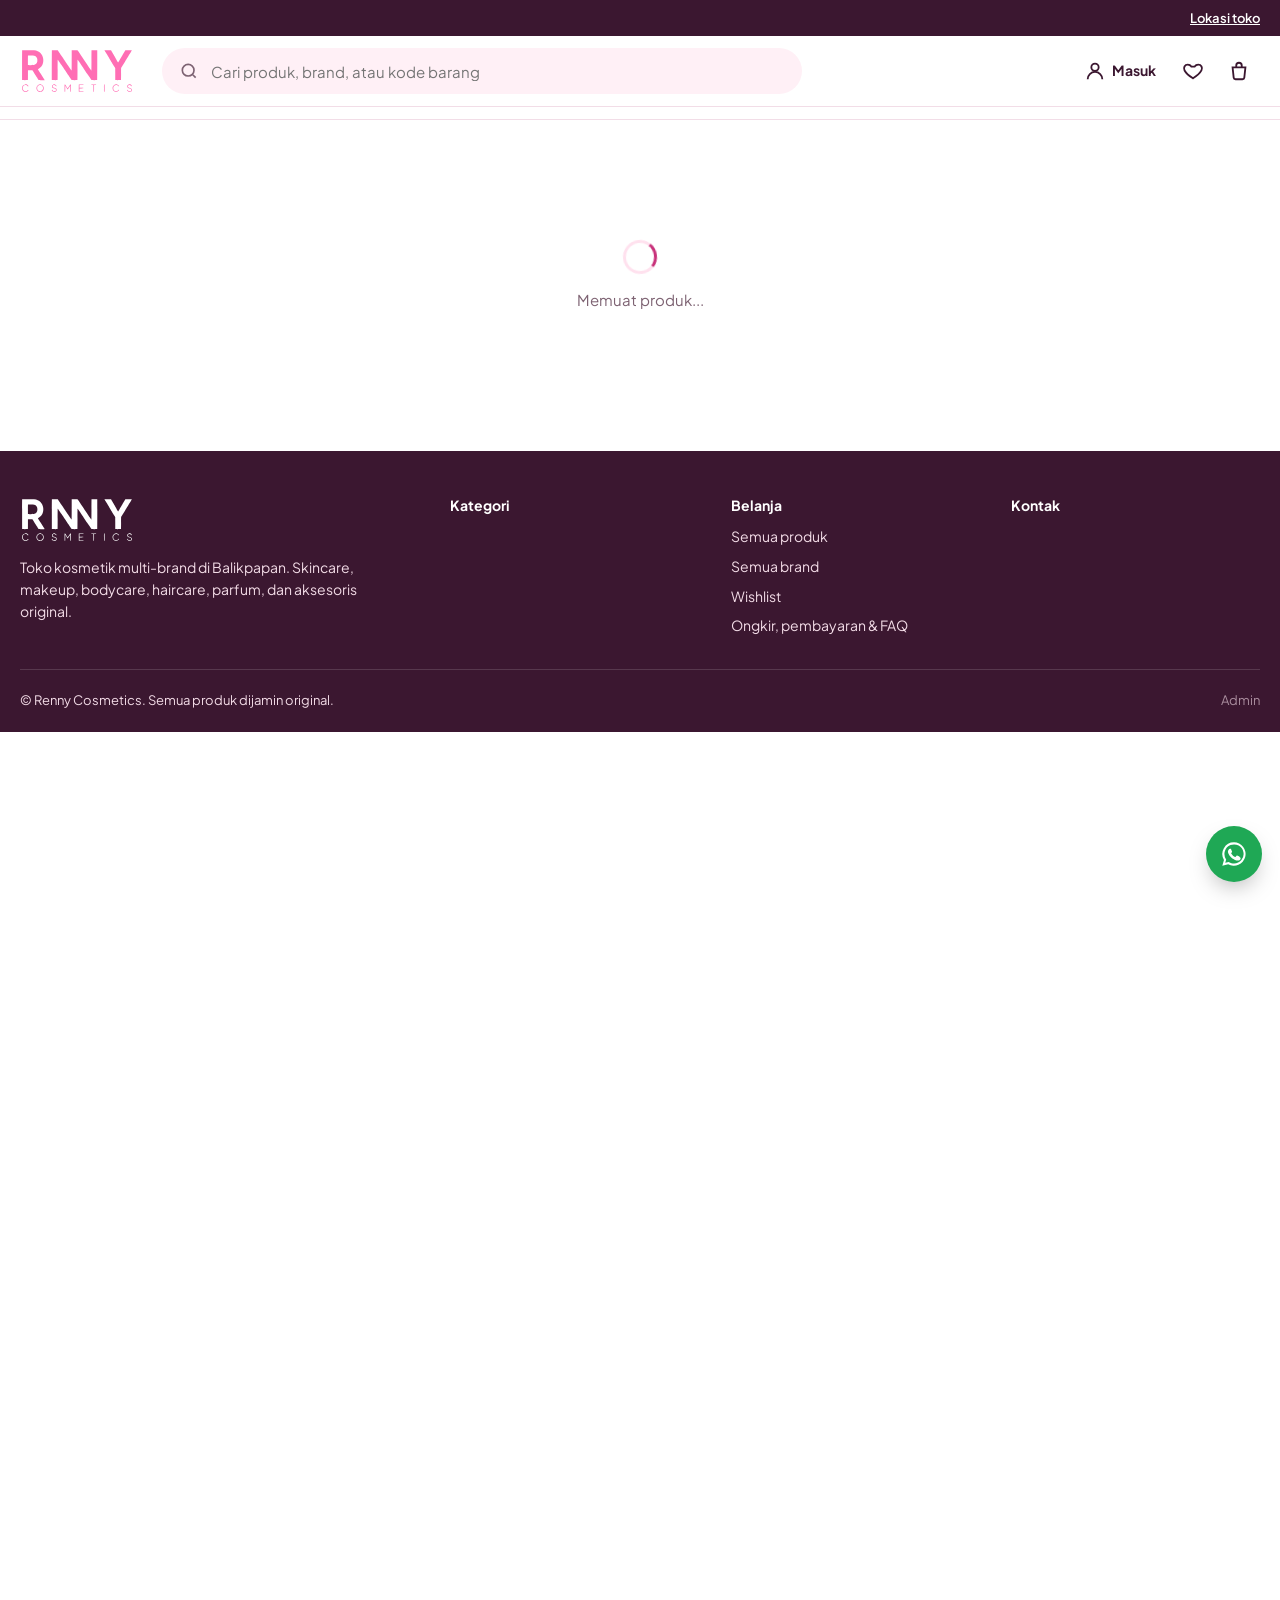
<file: renny-cosmetics/index.html>
<!DOCTYPE html>
<html lang="id">
<head>
  <meta charset="UTF-8">
  <meta http-equiv="refresh" content="0; url=frontend/index.html">
  <title>Renny Cosmetics</title>
  <link rel="canonical" href="frontend/index.html">
</head>
<body>
  <p><a href="frontend/index.html">Buka Renny Cosmetics</a></p>
</body>
</html>
</file>
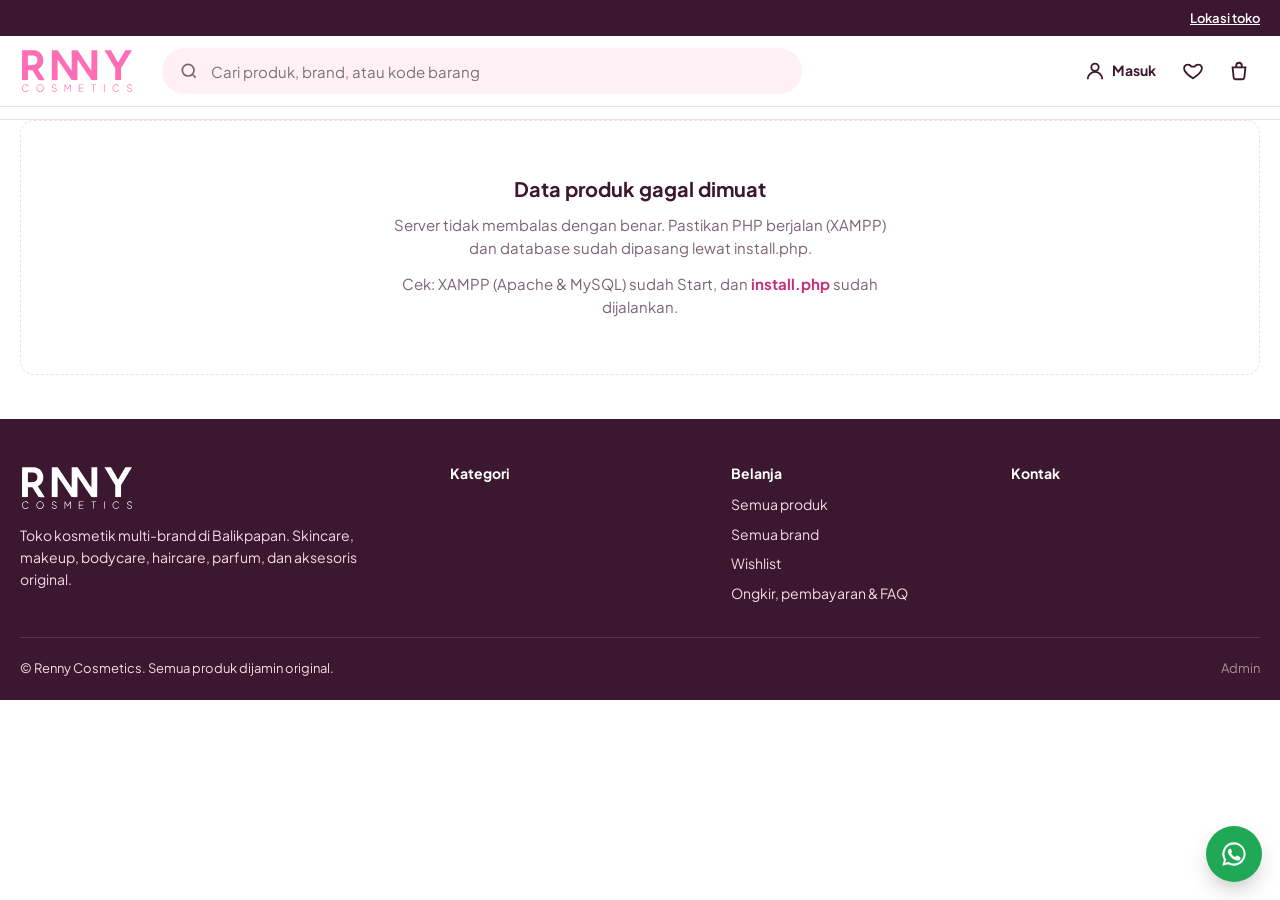
<file: renny-cosmetics/frontend/index.html>
<!DOCTYPE html>
<html lang="id">
<head>
  <meta charset="UTF-8">
  <meta name="viewport" content="width=device-width, initial-scale=1">
  <title>Renny Cosmetics | Toko Kosmetik & Skincare Original di Balikpapan</title>
  <meta name="description" content="Belanja skincare, makeup, bodycare, parfum, dan aksesoris original dari 140+ brand di Renny Cosmetics, Balikpapan. Pesan mudah lewat WhatsApp.">
  <meta name="theme-color" content="#C8317A">
  <meta property="og:type" content="website">
  <meta property="og:title" content="Renny Cosmetics">
  <meta property="og:description" content="Kosmetik & skincare original dari 140+ brand. Balikpapan, pesan lewat WhatsApp.">
  <meta property="og:image" content="assets/img/og.png">
  <link rel="icon" type="image/svg+xml" href="assets/img/favicon.svg">
  <link rel="preconnect" href="https://fonts.googleapis.com">
  <link rel="preconnect" href="https://fonts.gstatic.com" crossorigin>
  <link href="https://fonts.googleapis.com/css2?family=Plus+Jakarta+Sans:wght@400;500;600;700;800&display=swap" rel="stylesheet">
  <link rel="stylesheet" href="assets/css/style.css">
</head>
<body>

  <!-- ===== TOP BAR ===== -->
  <div class="topbar">
    <div class="container topbar-inner">
      <p id="topbarText"></p>
      <a href="#/lokasi">Lokasi toko</a>
    </div>
  </div>

  <!-- ===== HEADER ===== -->
  <header class="header">
    <div class="container header-inner">
      <a href="#/" class="logo" aria-label="Renny Cosmetics, ke beranda">
        <img src="assets/img/logo.svg" alt="Renny Cosmetics" width="900" height="364">
      </a>

      <form class="search" id="searchForm" role="search" autocomplete="off">
        <svg viewBox="0 0 24 24" fill="none" stroke="currentColor" stroke-width="2" aria-hidden="true"><circle cx="11" cy="11" r="7"/><path d="m20 20-3.5-3.5"/></svg>
        <input type="search" id="searchInput" placeholder="Cari produk, brand, atau kode barang" aria-label="Cari produk" aria-controls="suggest" aria-expanded="false">
        <div class="suggest" id="suggest" role="listbox" hidden></div>
      </form>

      <div class="header-actions">
        <a class="account-link" id="accountLink" href="#/masuk">
          <svg viewBox="0 0 24 24" fill="none" stroke="currentColor" stroke-width="2" aria-hidden="true"><circle cx="12" cy="8" r="4"/><path d="M4 21a8 8 0 0 1 16 0"/></svg>
          <span id="accountText">Masuk</span>
        </a>
        <a class="icon-btn" href="#/wishlist" aria-label="Wishlist" title="Wishlist">
          <svg viewBox="0 0 24 24" fill="none" stroke="currentColor" stroke-width="2" aria-hidden="true"><path d="M12 20s-7-4.4-9.2-8.6C1.2 8.3 3 5 6.3 5c2 0 3.2 1.1 3.9 2.2h3.6C14.5 6.1 15.7 5 17.7 5 21 5 22.8 8.3 21.2 11.4 19 15.6 12 20 12 20z"/></svg>
          <span class="badge" id="wishCount" hidden>0</span>
        </a>
        <button class="icon-btn" id="cartBtn" type="button" aria-label="Buka keranjang" title="Keranjang">
          <svg viewBox="0 0 24 24" fill="none" stroke="currentColor" stroke-width="2" aria-hidden="true"><path d="M5 8h14l-1.2 11.2a2 2 0 0 1-2 1.8H8.2a2 2 0 0 1-2-1.8z"/><path d="M9 8V6a3 3 0 0 1 6 0v2"/></svg>
          <span class="badge" id="cartCount" hidden>0</span>
        </button>
      </div>
    </div>
    <nav class="catnav" aria-label="Kategori produk">
      <div class="container catnav-inner" id="catNav"></div>
    </nav>
  </header>

  <main id="view" tabindex="-1">
    <div class="loading" id="loading">
      <span class="spinner" aria-hidden="true"></span>
      <p>Memuat produk...</p>
    </div>
  </main>

  <!-- ===== FOOTER ===== -->
  <footer class="footer">
    <div class="container footer-grid">
      <div>
        <img src="assets/img/logo-putih.svg" alt="Renny Cosmetics" class="footer-logo" width="900" height="364">
        <p class="footer-about">Toko kosmetik multi-brand di Balikpapan. Skincare, makeup, bodycare, haircare, parfum, dan aksesoris original.</p>
        <div class="social" id="footerSocial"></div>
      </div>
      <div>
        <h4>Kategori</h4>
        <ul id="footerCats"></ul>
      </div>
      <div>
        <h4>Belanja</h4>
        <ul>
          <li><a href="#/produk">Semua produk</a></li>
          <li><a href="#/brand">Semua brand</a></li>
          <li><a href="#/wishlist">Wishlist</a></li>
          <li><a href="#/bantuan">Ongkir, pembayaran & FAQ</a></li>
        </ul>
      </div>
      <div>
        <h4>Kontak</h4>
        <ul id="footerContact"></ul>
      </div>
    </div>
    <div class="container footer-bottom">
      <p>&copy; <span id="year"></span> Renny Cosmetics. Semua produk dijamin original.</p>
      <a href="admin.html" class="footer-admin">Admin</a>
    </div>
  </footer>

  <a class="wa-float" id="waFloat" target="_blank" rel="noopener" aria-label="Chat WhatsApp Renny Cosmetics">
    <svg viewBox="0 0 24 24" fill="currentColor" aria-hidden="true"><path d="M12 2a10 10 0 0 0-8.6 15.1L2 22l5-1.3A10 10 0 1 0 12 2zm0 18.2c-1.5 0-3-.4-4.2-1.2l-.3-.2-3 .8.8-2.9-.2-.3A8.2 8.2 0 1 1 12 20.2zm4.5-6.1c-.2-.1-1.5-.7-1.7-.8-.2-.1-.4-.1-.6.1l-.8 1c-.1.2-.3.2-.5.1a6.7 6.7 0 0 1-3.3-2.9c-.3-.4.2-.4.7-1.4.1-.2 0-.3 0-.4l-.8-1.8c-.2-.5-.4-.4-.6-.4h-.5a1 1 0 0 0-.7.3 3 3 0 0 0-.9 2.2c0 1.3 1 2.6 1.1 2.8.1.2 1.9 2.9 4.6 4 1.7.7 2.4.8 3.2.7.5-.1 1.5-.6 1.8-1.2.2-.6.2-1.1.1-1.2l-.4-.3z"/></svg>
  </a>

  <!-- ===== KERANJANG ===== -->
  <dialog class="drawer" id="cartDrawer" aria-labelledby="cartTitle">
    <div class="drawer-head">
      <h2 id="cartTitle">Keranjang</h2>
      <button class="icon-btn" type="button" data-close aria-label="Tutup keranjang">
        <svg viewBox="0 0 24 24" fill="none" stroke="currentColor" stroke-width="2" aria-hidden="true"><path d="M6 6l12 12M18 6 6 18"/></svg>
      </button>
    </div>
    <div class="drawer-body" id="cartItems"></div>
    <div class="drawer-foot" id="cartFoot">
      <div class="total-row"><span>Subtotal</span><strong id="cartTotal">Rp0</strong></div>
      <p class="drawer-note">Stok dan ongkir dikonfirmasi admin lewat WhatsApp.</p>
      <button class="btn btn-primary btn-block btn-lg" type="button" id="checkoutBtn">Checkout</button>
    </div>
  </dialog>

  <!-- ===== CHECKOUT ===== -->
  <dialog class="modal modal-sm" id="checkoutModal" aria-labelledby="checkoutTitle">
    <form class="form" id="checkoutForm" novalidate>
      <div class="modal-head">
        <h2 id="checkoutTitle">Checkout</h2>
        <button class="icon-btn" type="button" data-close aria-label="Tutup">
          <svg viewBox="0 0 24 24" fill="none" stroke="currentColor" stroke-width="2" aria-hidden="true"><path d="M6 6l12 12M18 6 6 18"/></svg>
        </button>
      </div>
      <p class="co-user" id="coUser"></p>
      <fieldset class="field">
        <legend>Cara terima pesanan</legend>
        <label class="radio"><input type="radio" name="coMethod" value="ambil" checked> Ambil di toko</label>
        <label class="radio"><input type="radio" name="coMethod" value="kirim"> Dikirim ke alamat</label>
      </fieldset>
      <div class="field" id="addressField" hidden>
        <label for="coAddress">Alamat pengiriman</label>
        <select id="coAddress"></select>
        <a class="link small" href="#/akun?tab=alamat" data-close>+ Tambah / ubah alamat</a>
      </div>
      <div class="field">
        <label for="coNote">Catatan (opsional)</label>
        <input id="coNote" maxlength="300" placeholder="Misal: tolong dibungkus kado">
      </div>
      <label class="check itk-check"><input type="checkbox" id="coItk"> Saya mahasiswa ITK (diskon 15% dicek admin)</label>
      <div class="summary" id="coSummary"></div>
      <p class="form-error" id="coError" hidden></p>
      <div class="form-actions">
        <button type="button" class="btn btn-ghost" data-close>Batal</button>
        <button type="submit" class="btn btn-primary" id="coSubmit">Buat pesanan</button>
      </div>
    </form>
  </dialog>

  <div class="toast" id="toast" role="status" aria-live="polite"></div>

  <!-- pengaturan, lalu shared: data & penghubung API -->
  <script src="assets/js/config.js"></script>
  <script src="assets/js/shared/core.js"></script>
  <script src="assets/js/shared/api.js"></script>
  <!-- halaman toko (urutan penting: dasar dulu, main paling akhir) -->
  <script src="assets/js/toko/dasar.js"></script>
  <script src="assets/js/toko/beranda.js"></script>
  <script src="assets/js/toko/katalog.js"></script>
  <script src="assets/js/toko/produk.js"></script>
  <script src="assets/js/toko/halaman.js"></script>
  <script src="assets/js/toko/pencarian.js"></script>
  <script src="assets/js/toko/keranjang.js"></script>
  <script src="assets/js/toko/akun.js"></script>
  <script src="assets/js/toko/main.js"></script>
</body>
</html>
</file>
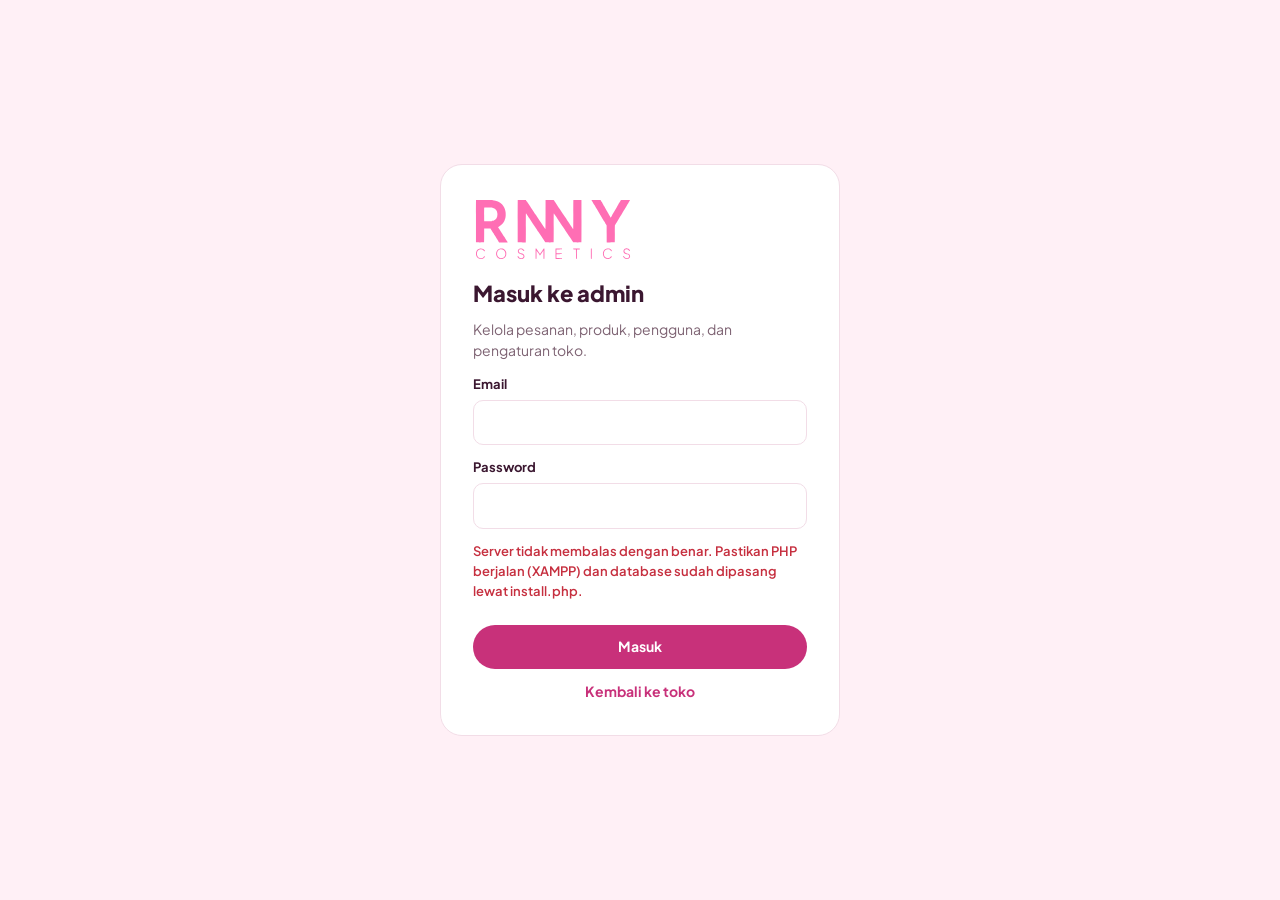
<file: renny-cosmetics/frontend/admin.html>
<!DOCTYPE html>
<html lang="id">
<head>
  <meta charset="UTF-8">
  <meta name="viewport" content="width=device-width, initial-scale=1">
  <title>Admin | Renny Cosmetics</title>
  <meta name="robots" content="noindex, nofollow">
  <link rel="icon" type="image/svg+xml" href="assets/img/favicon.svg">
  <link rel="preconnect" href="https://fonts.googleapis.com">
  <link rel="preconnect" href="https://fonts.gstatic.com" crossorigin>
  <link href="https://fonts.googleapis.com/css2?family=Plus+Jakarta+Sans:wght@400;500;600;700;800&display=swap" rel="stylesheet">
  <link rel="stylesheet" href="assets/css/style.css">
  <link rel="stylesheet" href="assets/css/admin.css">
</head>
<body class="admin">

  <!-- ===== LOGIN ===== -->
  <div class="gate" id="gate">
    <form class="gate-card" id="gateForm" novalidate>
      <img src="assets/img/logo.svg" alt="Renny Cosmetics" width="900" height="364">
      <h1>Masuk ke admin</h1>
      <p>Kelola pesanan, produk, pengguna, dan pengaturan toko.</p>
      <div class="field">
        <label for="email">Email</label>
        <input type="email" id="email" autocomplete="username">
      </div>
      <div class="field">
        <label for="password">Password</label>
        <input type="password" id="password" autocomplete="current-password">
      </div>
      <p class="form-error" id="gateError" hidden></p>
      <button class="btn btn-primary btn-block" type="submit">Masuk</button>
      <a class="link gate-back" href="index.html">Kembali ke toko</a>
    </form>
  </div>

  <!-- ===== ADMIN ===== -->
  <div class="admin-shell" id="app" hidden>
    <aside class="sidebar" id="sidebar">
      <a href="index.html" class="sidebar-logo" target="_blank" rel="noopener" aria-label="Buka toko"><img src="assets/img/logo.svg" alt="Renny Cosmetics" width="900" height="364"></a>
      <nav class="side-nav" aria-label="Menu admin">
        <a class="side-link" href="#ringkasan">Ringkasan</a>
        <a class="side-link" href="#pesanan">Pesanan <span class="pill" id="navOrders" hidden></span></a>
        <a class="side-link" href="#produk">Produk</a>
        <a class="side-link" href="#kategori">Kategori</a>
        <a class="side-link" href="#brand">Brand & logo</a>
        <a class="side-link" href="#pengguna">Pengguna</a>
        <a class="side-link" href="#promo">Banner promo</a>
        <a class="side-link" href="#testimoni">Testimoni</a>
        <a class="side-link" href="#faq">FAQ</a>
        <a class="side-link" href="#pengaturan">Pengaturan toko</a>
        <a class="side-link" href="#data">iPOS & stok</a>
      </nav>
      <div class="side-foot">
        <a class="side-link" href="index.html" target="_blank" rel="noopener">Lihat toko</a>
        <a class="side-link" href="#akun">Akun saya</a>
        <button type="button" class="side-link" id="logoutBtn">Keluar</button>
      </div>
    </aside>

    <main class="admin-main">
      <div class="status-bar" id="statusBar"></div>
      <div id="adminView"></div>
    </main>
  </div>

  <!-- dialog umum (form tambah/edit) -->
  <dialog class="modal" id="formModal" aria-labelledby="formTitle">
    <form class="form" id="modalForm" novalidate>
      <div class="modal-head">
        <h2 id="formTitle"></h2>
        <button type="button" class="icon-btn" data-close aria-label="Tutup">
          <svg viewBox="0 0 24 24" fill="none" stroke="currentColor" stroke-width="2" aria-hidden="true"><path d="M6 6l12 12M18 6 6 18"/></svg>
        </button>
      </div>
      <div id="formBody"></div>
      <p class="form-error" id="formError" hidden></p>
      <div class="modal-foot">
        <button type="button" class="btn btn-ghost" data-close>Batal</button>
        <button type="submit" class="btn btn-primary" id="formSubmit">Simpan</button>
      </div>
    </form>
  </dialog>

  <!-- konfirmasi -->
  <dialog class="modal modal-sm" id="confirmModal" aria-labelledby="confirmTitle">
    <div class="confirm">
      <h2 id="confirmTitle"></h2>
      <p id="confirmText"></p>
      <div class="modal-foot">
        <button type="button" class="btn btn-ghost" id="confirmCancel">Batal</button>
        <button type="button" class="btn btn-danger" id="confirmOk">Hapus</button>
      </div>
    </div>
  </dialog>

  <div class="toast" id="toast" role="status" aria-live="polite"></div>

  <!-- pengaturan, lalu shared: data & penghubung API -->
  <script src="assets/js/config.js"></script>
  <script src="assets/js/shared/core.js"></script>
  <script src="assets/js/shared/api.js"></script>
  <!-- panel admin (urutan penting: dasar dulu, main paling akhir) -->
  <script src="assets/js/admin/dasar.js"></script>
  <script src="assets/js/admin/ringkasan.js"></script>
  <script src="assets/js/admin/pesanan.js"></script>
  <script src="assets/js/admin/produk.js"></script>
  <script src="assets/js/admin/kategori.js"></script>
  <script src="assets/js/admin/brand.js"></script>
  <script src="assets/js/admin/pengguna.js"></script>
  <script src="assets/js/admin/konten.js"></script>
  <script src="assets/js/admin/pengaturan.js"></script>
  <script src="assets/js/admin/ipos.js"></script>
  <script src="assets/js/admin/akun.js"></script>
  <script src="assets/js/admin/main.js"></script>
</body>
</html>
</file>
<file: renny-cosmetics/frontend/assets/css/style.css>
/* =========================================================
   RENNY COSMETICS — STYLE TOKO
   Warna dari logo: pink #FF6EB4 + plum + gold
   ========================================================= */
:root {
  --pink: #FF6EB4;
  --pink-strong: #C8317A;
  --pink-hover: #AE2668;
  --blush: #FFF0F6;
  --blush-2: #FFE1EE;
  --line: #F2DDE7;
  --ink: #3B1730;
  --muted: #7D6272;
  --gold: #9C7222;
  --gold-soft: #F8EDD5;
  --danger: #C62F3F;
  --ok: #2E7D5B;
  --wa: #1FA855;
  --wa-hover: #188A45;
  --bg: #FFFFFF;

  --radius-sm: 8px;
  --radius: 14px;
  --radius-lg: 22px;
  --font: 'Plus Jakarta Sans', system-ui, -apple-system, 'Segoe UI', Roboto, sans-serif;
  --container: 1240px;
}

*, *::before, *::after { box-sizing: border-box; }
html { scroll-padding-top: 140px; }
body {
  margin: 0;
  font-family: var(--font);
  font-size: 15px;
  line-height: 1.55;
  color: var(--ink);
  background: var(--bg);
  -webkit-font-smoothing: antialiased;
}
img { max-width: 100%; display: block; }
button, input, select, textarea { font: inherit; color: inherit; }
button { cursor: pointer; }
a { color: inherit; }
h1, h2, h3, h4 { margin: 0; line-height: 1.2; }
p { margin: 0; }
[hidden] { display: none !important; }
:focus-visible { outline: 3px solid var(--pink); outline-offset: 2px; }
main:focus { outline: none; }

.container { width: min(100% - 32px, var(--container)); margin-inline: auto; }

@media (prefers-reduced-motion: reduce) {
  *, *::before, *::after { animation: none !important; transition: none !important; }
}

/* ---------- TOMBOL ---------- */
.btn {
  display: inline-flex; align-items: center; justify-content: center; gap: 8px;
  padding: 10px 18px;
  border: 1.5px solid transparent; border-radius: 999px;
  font-size: 14px; font-weight: 700; text-decoration: none; white-space: nowrap;
  transition: background-color .15s, border-color .15s, color .15s;
}
.btn-primary { background: var(--pink-strong); color: #fff; }
.btn-primary:hover:not(:disabled) { background: var(--pink-hover); }
.btn-ghost { background: #fff; border-color: var(--line); color: var(--ink); }
.btn-ghost:hover:not(:disabled) { border-color: var(--pink); color: var(--pink-strong); }
.btn-wa { background: var(--wa); color: #fff; }
.btn-wa:hover { background: var(--wa-hover); }
.btn-danger { background: var(--danger); color: #fff; }
.btn-lg { padding: 14px 26px; font-size: 15px; }
.btn-sm { padding: 7px 14px; font-size: 13px; }
.btn-block { width: 100%; }
.btn:disabled { opacity: .45; cursor: not-allowed; }
.btn-row { display: flex; flex-wrap: wrap; gap: 10px; margin-top: 18px; }
.btn-row.center { justify-content: center; }

.icon-btn {
  position: relative; display: inline-grid; place-items: center;
  width: 42px; height: 42px; padding: 0; border: 0; border-radius: 50%;
  background: transparent; color: var(--ink); text-decoration: none;
}
.icon-btn:hover { background: var(--blush); }
.icon-btn svg { width: 22px; height: 22px; }

.badge {
  position: absolute; top: 2px; right: 0;
  display: grid; place-items: center;
  min-width: 18px; height: 18px; padding: 0 5px;
  border-radius: 999px; background: var(--pink-strong); color: #fff;
  font-size: 11px; font-weight: 700;
}
.badge.bump { animation: bump .35s ease; }
@keyframes bump { 50% { transform: scale(1.35); } }

.link { color: var(--pink-strong); font-weight: 700; text-decoration: none; white-space: nowrap; }
.link:hover { text-decoration: underline; }
.link-btn { background: none; border: 0; padding: 0; color: var(--pink-strong); font-size: 13px; font-weight: 600; text-decoration: underline; }
.link-btn:hover { color: var(--pink-hover); }

.input {
  width: 100%; padding: 10px 14px;
  background: #fff; border: 1.5px solid var(--line); border-radius: 12px; outline: none;
}
.input:focus { border-color: var(--pink); }
.input-sm { padding: 8px 12px; font-size: 14px; }

.chip {
  display: inline-flex; align-items: center; gap: 6px;
  padding: 7px 14px; background: #fff;
  border: 1.5px solid var(--line); border-radius: 999px;
  font-size: 13px; font-weight: 600; text-decoration: none; white-space: nowrap;
}
.chip:hover { border-color: var(--pink); }
.chip.on { background: var(--ink); border-color: var(--ink); color: #fff; }
.chip-sm { padding: 4px 10px; font-size: 12px; }

/* ---------- BAR PRATINJAU ---------- */
.preview-bar { background: var(--gold-soft); color: var(--ink); font-size: 13px; }
.preview-bar .container { padding: 8px 0; }
.preview-bar a { margin-left: 6px; color: var(--pink-strong); font-weight: 700; }

/* ---------- TOP BAR ---------- */
.topbar { background: var(--ink); color: #FCE4EF; font-size: 13px; }
.topbar-inner { display: flex; justify-content: space-between; align-items: center; gap: 16px; padding: 8px 0; }
.topbar a { color: #fff; font-weight: 600; white-space: nowrap; }

/* ---------- HEADER ---------- */
.header {
  position: sticky; top: 0; z-index: 50;
  background: rgba(255, 255, 255, .97);
  backdrop-filter: blur(8px);
  border-bottom: 1px solid var(--line);
}
.header-inner { display: flex; align-items: center; gap: 28px; padding: 12px 0; }
.logo img { height: 46px; width: auto; }
.search {
  position: relative;
  flex: 1; max-width: 640px; height: 46px;
  display: flex; align-items: center; gap: 10px;
  padding: 0 16px;
  background: var(--blush);
  border: 1.5px solid transparent; border-radius: 999px;
}
.search:focus-within { background: #fff; border-color: var(--pink); }
.search > svg { width: 20px; height: 20px; flex: none; color: var(--muted); }
.search input { flex: 1; min-width: 0; height: 100%; border: 0; background: transparent; outline: none; }
.header-actions { display: flex; gap: 4px; margin-left: auto; }

.suggest {
  position: absolute; top: calc(100% + 8px); left: 0; right: 0; z-index: 60;
  max-height: 70vh; overflow-y: auto;
  padding: 6px; background: #fff;
  border: 1px solid var(--line); border-radius: var(--radius);
  box-shadow: 0 16px 40px -16px rgba(59, 23, 48, .3);
}
.sg-row {
  display: grid; grid-template-columns: auto 1fr auto; align-items: center; gap: 10px;
  padding: 8px 10px; border-radius: 10px;
  font-size: 14px; text-decoration: none;
}
.sg-row:hover, .sg-row:focus-visible { background: var(--blush); }
.sg-row small { display: block; color: var(--pink-strong); font-size: 11px; font-weight: 700; }
.sg-row b { font-size: 13px; white-space: nowrap; }
.sg-tag { padding: 2px 8px; border-radius: 6px; background: var(--gold-soft); color: var(--gold); font-size: 11px; font-weight: 700; }
.sg-thumb { width: 40px; height: 40px; overflow: hidden; border-radius: 8px; background: var(--blush); }
.sg-thumb img { width: 100%; height: 100%; object-fit: cover; }
.sg-thumb .ph span, .cart-thumb .ph span { display: none; }
.sg-all { display: block; color: var(--pink-strong); font-weight: 700; text-align: center; }
.sg-empty { padding: 14px; color: var(--muted); font-size: 14px; text-align: center; }

.catnav { border-top: 1px solid var(--line); }
.catnav-inner { display: flex; gap: 4px; padding: 6px 0; overflow-x: auto; scrollbar-width: none; }
.catnav-inner::-webkit-scrollbar { display: none; }
.catnav-link {
  flex: none; padding: 8px 14px; border-radius: 999px;
  color: var(--muted); font-size: 14px; font-weight: 600; text-decoration: none;
}
.catnav-link:hover { background: var(--blush); color: var(--ink); }
.catnav-link.is-active { background: var(--blush); color: var(--pink-strong); }
.catnav-flash { margin-left: auto; background: var(--pink-strong); color: #fff; }
.catnav-flash:hover { background: var(--pink-hover); color: #fff; }

/* ---------- LOADING ---------- */
.loading { display: grid; justify-items: center; gap: 14px; padding: 120px 16px; color: var(--muted); }
.spinner { width: 34px; height: 34px; border: 3px solid var(--blush-2); border-top-color: var(--pink-strong); border-radius: 50%; animation: spin .8s linear infinite; }
@keyframes spin { to { transform: rotate(360deg); } }

/* ---------- HERO ---------- */
.hero { padding-top: 20px; }
.hero-grid { display: grid; grid-template-columns: 2.1fr 1fr; gap: 14px; }
.carousel { position: relative; overflow: hidden; border-radius: var(--radius-lg); }
.carousel-track { display: flex; height: 100%; transition: transform .5s ease; }
.slide {
  position: relative; flex: 0 0 100%;
  display: flex; align-items: center;
  min-height: 330px; padding: 40px 56px;
  overflow: hidden;
}
.slide-soft { background: var(--blush); }
.slide-deep { background: var(--pink-strong); color: #fff; }
.slide-pink { background: var(--pink); }
.slide-gold { background: var(--gold-soft); }
.slide-dark { background: var(--ink); color: #fff; }
.slide-text { position: relative; z-index: 1; max-width: 58%; }
.slide h2 { font-size: clamp(26px, 3.4vw, 44px); font-weight: 800; letter-spacing: -.025em; line-height: 1.08; }
.slide p { margin-top: 12px; max-width: 42ch; font-size: 15px; opacity: .85; }
.slide-btn { margin-top: 22px; background: var(--ink); color: #fff; padding: 12px 22px; }
.slide-btn:hover { background: #2a0f22; }
.slide-deep .slide-btn, .slide-dark .slide-btn { background: #fff; color: var(--pink-strong); }
.slide-art { position: absolute; right: 6%; bottom: -8%; width: 34%; max-width: 280px; opacity: .9; }
.slide-art svg { width: 100%; height: auto; }
.slide-soft .slide-art { color: var(--pink); }
.slide-deep .slide-art { color: #E4609F; }
.slide-pink .slide-art { color: #FFC2DE; }
.slide-gold .slide-art { color: #E9C77F; }
.slide-dark .slide-art { color: #6B2A57; }
.car-btn {
  position: absolute; top: 50%; transform: translateY(-50%);
  width: 38px; height: 38px; border: 0; border-radius: 50%;
  background: rgba(255,255,255,.92); color: var(--ink); font-size: 22px; line-height: 1;
}
.car-btn:hover { background: #fff; }
.car-btn.prev { left: 12px; }
.car-btn.next { right: 12px; }
.car-dots { position: absolute; bottom: 14px; left: 56px; display: flex; gap: 6px; }
.car-dots button { width: 8px; height: 8px; padding: 0; border: 0; border-radius: 999px; background: rgba(59,23,48,.25); transition: width .2s; }
.car-dots button[aria-current] { width: 24px; background: var(--ink); }
.slide-deep ~ .car-dots button { background: rgba(255,255,255,.5); }

.hero-side { display: grid; gap: 14px; }
.tile {
  display: flex; flex-direction: column; justify-content: flex-end; gap: 6px;
  padding: 22px; border-radius: var(--radius-lg); text-decoration: none; font-size: 14px;
}
.tile-title { font-size: 21px; font-weight: 800; letter-spacing: -.01em; line-height: 1.2; }
.tile:hover .tile-title { text-decoration: underline; }
.tile-dark { background: var(--ink); color: #FCE4EF; }
.tile-dark .tile-title { color: #fff; }
.tile-gold { background: var(--gold-soft); }
.cd-inline { font-variant-numeric: tabular-nums; color: var(--pink); }

.perks {
  display: grid; grid-template-columns: repeat(4, 1fr); gap: 8px;
  margin: 14px 0 0; padding: 12px; list-style: none;
  border: 1px solid var(--line); border-radius: var(--radius);
}
.perks li { display: flex; align-items: center; gap: 10px; padding: 4px 8px; }
.perks b { display: block; font-size: 14px; }
.perks span { display: block; color: var(--muted); font-size: 12px; }
.ui-icon { width: 26px; height: 26px; flex: none; color: var(--pink-strong); }

/* ---------- SECTION ---------- */
.section { padding-top: 44px; }
.section-head { display: flex; flex-wrap: wrap; align-items: flex-end; justify-content: space-between; gap: 12px; margin-bottom: 18px; }
.section-head h2 { font-size: clamp(21px, 2.3vw, 27px); font-weight: 800; letter-spacing: -.015em; }
.section-head p { margin-top: 4px; color: var(--muted); font-size: 14px; }
.h2 { margin-bottom: 16px; font-size: 24px; font-weight: 800; }

.cat-grid { display: grid; grid-template-columns: repeat(8, 1fr); gap: 10px; }
.cat-tile {
  display: flex; flex-direction: column; align-items: center; gap: 6px;
  padding: 16px 6px; text-align: center; text-decoration: none;
  border: 1px solid var(--line); border-radius: var(--radius);
}
.cat-tile:hover { background: var(--blush); border-color: var(--pink); }
.cat-icon { display: grid; place-items: center; width: 56px; height: 56px; border-radius: 50%; background: var(--blush); color: var(--pink-strong); }
.cat-tile:hover .cat-icon { background: #fff; }
.cat-icon svg { width: 28px; height: 28px; }
.cat-name { font-size: 13px; font-weight: 700; line-height: 1.25; }
.cat-count { font-size: 11px; color: var(--muted); }

/* flash sale */
.flash { padding: 24px; background: var(--ink); color: #fff; border-radius: var(--radius-lg); }
.flash .section-head p { color: #F4CFE0; }
.flash .link { color: var(--pink); }
.flash-title { display: flex; flex-wrap: wrap; align-items: center; gap: 6px 16px; }
.countdown {
  display: inline-block; margin-left: 4px; padding: 2px 10px;
  background: var(--pink); color: var(--ink); border-radius: 6px;
  font-weight: 800; font-variant-numeric: tabular-nums;
}
.flash .card { color: var(--ink); border-color: transparent; }
.flash-bar { height: 5px; margin-top: 6px; overflow: hidden; border-radius: 999px; background: var(--blush-2); }
.flash-bar span { display: block; height: 100%; border-radius: inherit; background: var(--pink-strong); }

/* deretan brand (3 pilihan: grid, geser, jalan) */
.brand-wall { margin-top: 44px; padding: 30px 0 26px; border-block: 1px solid var(--line); }
.brand-tile { display: grid; place-items: center; height: 72px; padding: 10px 16px; background: #fff; border: 1px solid var(--line); border-radius: var(--radius); color: var(--pink-strong); font-weight: 800; font-size: 17px; text-align: center; text-decoration: none; line-height: 1.2; transition: border-color .15s; }
.brand-tile:hover { border-color: var(--pink); }
.brand-tile img { max-height: 46px; max-width: 140px; width: auto; object-fit: contain; }
/* 1. grid diam (paling ringan) */
.brand-grid { display: grid; grid-template-columns: repeat(6, 1fr); gap: 12px; }
@media (max-width: 960px) { .brand-grid { grid-template-columns: repeat(4, 1fr); } }
/* 2. geser manual */
.brand-scroll-wrap { position: relative; }
.brand-scroll { display: grid; grid-auto-flow: column; grid-auto-columns: 168px; gap: 12px; overflow-x: auto; scroll-snap-type: x mandatory; scrollbar-width: none; padding: 2px; }
.brand-scroll::-webkit-scrollbar { display: none; }
.brand-scroll .brand-tile { scroll-snap-align: start; }
.brand-nav { position: absolute; top: 50%; z-index: 1; width: 38px; height: 38px; margin-top: -19px; border: 1px solid var(--line); border-radius: 50%; background: #fff; color: var(--ink); font-size: 22px; line-height: 1; box-shadow: 0 6px 16px -8px rgba(59, 23, 48, .35); }
.brand-nav.prev { left: 4px; }
.brand-nav.next { right: 4px; }
/* 3. berjalan pelan: hanya transform, berhenti saat tidak terlihat */
.brand-run { overflow: hidden; }
.brand-run-track { display: flex; gap: 12px; width: max-content; padding-left: 12px; }
.brand-run-track .brand-tile { width: 168px; flex: none; }
.brand-run.is-running .brand-run-track { animation: brandRun 60s linear infinite; }
.brand-run:hover .brand-run-track, .brand-run:focus-within .brand-run-track { animation-play-state: paused; }
@keyframes brandRun { to { transform: translateX(-50%); } }
@media (max-width: 640px) {
  .brand-grid { grid-template-columns: repeat(3, 1fr); gap: 8px; }
  .brand-grid .brand-tile:nth-child(n+10) { display: none; }
  .brand-tile { height: 60px; padding: 8px; font-size: 14px; }
  .brand-tile img { max-height: 36px; max-width: 100%; }
  .brand-nav { display: none; }
}

/* ---------- KARTU PRODUK ---------- */
.grid { display: grid; grid-template-columns: repeat(auto-fill, minmax(180px, 1fr)); gap: 14px; }
.scroller {
  display: grid; grid-auto-flow: column; grid-auto-columns: 196px; gap: 14px;
  overflow-x: auto; padding-bottom: 8px; scroll-snap-type: x mandatory; scrollbar-width: thin;
}
.scroller > * { scroll-snap-align: start; }

.card {
  position: relative; display: flex; flex-direction: column; overflow: hidden;
  background: #fff; border: 1px solid var(--line); border-radius: var(--radius);
  transition: border-color .15s, box-shadow .15s;
}
.card:hover { border-color: #F3B7D3; box-shadow: 0 10px 24px -18px rgba(200, 49, 122, .6); }
.card-media { position: relative; display: block; aspect-ratio: 1; background: var(--blush); text-decoration: none; }
.cart-thumb, .sg-thumb { text-decoration: none; }
.card-media img { width: 100%; height: 100%; object-fit: cover; }
.tag-off {
  position: absolute; top: 10px; left: 10px;
  padding: 3px 8px; border-radius: 6px;
  background: var(--pink); color: var(--ink);
  font-size: 12px; font-weight: 800;
}
.tag-off.static { position: static; }
.tag-pick { position: absolute; bottom: 10px; left: 10px; padding: 3px 8px; border-radius: 6px; background: rgba(255,255,255,.92); color: var(--pink-strong); font-size: 11px; font-weight: 700; }
.tag-out {
  position: absolute; left: 10px; right: 10px; bottom: 10px;
  padding: 6px; border-radius: 8px; text-align: center;
  background: rgba(59, 23, 48, .88); color: #fff; font-size: 12px; font-weight: 700;
}
.wish {
  position: absolute; top: 8px; right: 8px; z-index: 1;
  display: grid; place-items: center; width: 34px; height: 34px; padding: 0;
  border: 0; border-radius: 50%; background: rgba(255,255,255,.92);
  box-shadow: 0 2px 8px -2px rgba(59,23,48,.2);
}
.wish svg, .wish-lg svg { width: 18px; height: 18px; fill: none; stroke: var(--muted); stroke-width: 2; }
.wish.on svg, .wish-lg.on svg { fill: var(--pink-strong); stroke: var(--pink-strong); }
.wish:hover svg { stroke: var(--pink-strong); }
.card-body { flex: 1; display: flex; flex-direction: column; gap: 3px; padding: 12px 12px 14px; }
.card-brand { font-size: 11px; font-weight: 800; letter-spacing: .02em; color: var(--pink-strong); text-transform: uppercase; }
.card-name { font-size: 13.5px; font-weight: 500; line-height: 1.4; }
.card-name a { display: -webkit-box; -webkit-line-clamp: 2; -webkit-box-orient: vertical; overflow: hidden; min-height: 2.8em; text-decoration: none; }
.card-name a:hover { color: var(--pink-strong); }
.card-price { display: flex; flex-wrap: wrap; align-items: baseline; gap: 6px; margin-top: 4px; }
.card-price strong { font-size: 15.5px; font-weight: 800; }
.card-price s { font-size: 12px; color: var(--muted); }
.card-meta { font-size: 12px; color: var(--muted); }
.card-stock { font-size: 12px; font-weight: 700; color: var(--danger); }
.stars { color: #C98A13; font-weight: 700; }
.card-foot { margin-top: auto; padding-top: 10px; }
.btn-add { width: 100%; background: #fff; border-color: var(--pink-strong); color: var(--pink-strong); }
.btn-add:hover:not(:disabled) { background: var(--pink-strong); color: #fff; }

/* ilustrasi produk tanpa foto */
.ph {
  width: 100%; height: 100%;
  display: flex; flex-direction: column; align-items: center; justify-content: center; gap: 10px;
  background: var(--bg); color: var(--fg);
}
.ph svg { width: 38%; height: auto; }
.ph span { max-width: 84%; overflow: hidden; text-overflow: ellipsis; white-space: nowrap; font-size: 12px; font-weight: 800; }

/* ---------- KEUNGGULAN / TESTIMONI / LOKASI ---------- */
.highlights { margin-top: 52px; padding: 40px 0; background: var(--blush); }
.hl-grid { display: grid; grid-template-columns: repeat(3, 1fr); gap: 14px; }
.hl { padding: 22px; background: #fff; border-radius: var(--radius); }
.hl .ui-icon { width: 30px; height: 30px; }
.hl h3 { margin-top: 12px; font-size: 16px; font-weight: 800; }
.hl p { margin-top: 6px; color: var(--muted); font-size: 14px; }

.testi-grid { display: grid; grid-template-columns: repeat(auto-fill, minmax(260px, 1fr)); gap: 14px; }
.testi { margin: 0; padding: 20px; border: 1px solid var(--line); border-radius: var(--radius); }
.testi blockquote { margin: 10px 0 14px; color: var(--muted); font-size: 14px; }
.testi figcaption { font-size: 13px; color: var(--muted); }
.testi figcaption b { color: var(--ink); }

.visit { padding: 56px 0; }
.visit-grid { display: grid; grid-template-columns: 1.3fr 1fr; gap: 32px; align-items: center; }
.visit h2 { font-size: clamp(26px, 3vw, 34px); font-weight: 800; letter-spacing: -.02em; }
.visit-address { margin-top: 10px; font-size: 18px; font-weight: 700; }
.visit-hours { margin-top: 4px; color: var(--ink); }
.visit-note { max-width: 50ch; margin-top: 8px; color: var(--muted); }
.visit-card { padding: 24px; border: 1px solid var(--line); border-radius: var(--radius-lg); }
.visit-card h3 { margin-bottom: 12px; font-size: 16px; }
.social-list { display: grid; gap: 10px; margin: 0; padding: 0; list-style: none; }
.social-list a {
  display: flex; justify-content: space-between; align-items: center;
  padding: 12px 14px; border-radius: var(--radius-sm);
  background: var(--blush); font-weight: 700; text-decoration: none;
}
.social-list a:hover { background: var(--blush-2); }
.social-list span { color: var(--muted); font-size: 13px; font-weight: 500; }

/* ---------- KATALOG ---------- */
.crumbs { padding: 18px 0 6px; font-size: 13px; color: var(--muted); }
.crumbs a { text-decoration: none; }
.crumbs a:hover { color: var(--pink-strong); text-decoration: underline; }
.catalog-head { display: flex; flex-wrap: wrap; align-items: flex-end; justify-content: space-between; gap: 14px; margin-bottom: 18px; }
.catalog-head h1, .page-head h1 { font-size: clamp(24px, 3vw, 32px); font-weight: 800; letter-spacing: -.02em; }
.catalog-head p { margin-top: 4px; max-width: 70ch; color: var(--muted); font-size: 14px; }
.catalog-tools { display: flex; align-items: center; gap: 10px; }
.filter-open { display: none; }
.sort { display: flex; align-items: center; gap: 8px; color: var(--muted); font-size: 14px; }
.sort select { padding: 8px 12px; background: #fff; color: var(--ink); border: 1.5px solid var(--line); border-radius: 999px; font-weight: 600; }
.catalog-grid { display: grid; grid-template-columns: 250px 1fr; gap: 26px; align-items: start; }

.filters {
  position: sticky; top: 130px;
  max-height: calc(100vh - 150px); overflow-y: auto;
  display: grid; gap: 18px; padding: 18px;
  border: 1px solid var(--line); border-radius: var(--radius);
  scrollbar-width: thin;
}
.filters-head { display: none; }
.fgroup { display: grid; gap: 2px; }
.fgroup h3 { margin-bottom: 6px; font-size: 13px; font-weight: 800; }
.fopt {
  display: flex; justify-content: space-between; gap: 8px;
  padding: 6px 10px; border-radius: 8px;
  font-size: 13.5px; text-decoration: none;
}
.fopt:hover { background: var(--blush); }
.fopt.on { background: var(--blush); color: var(--pink-strong); font-weight: 700; }
.fopt .n { color: var(--muted); font-size: 12px; font-weight: 500; }
.brand-opts { display: grid; gap: 2px; margin-top: 6px; max-height: 320px; overflow-y: auto; }
.brand-opts .fopt.more { display: none; }
.brand-opts.expanded .fopt.more, .brand-opts.searching .fopt.more { display: flex; }
.brand-opts .fopt[hidden] { display: none !important; }
.fgroup .link-btn { justify-self: start; margin-top: 6px; }
.price-row { display: grid; grid-template-columns: 1fr auto 1fr; align-items: center; gap: 6px; }
.price-quick { display: flex; flex-wrap: wrap; gap: 6px; margin: 8px 0; }
.check, .radio { display: flex; align-items: center; gap: 8px; font-size: 14px; cursor: pointer; }
.check input, .radio input { width: 18px; height: 18px; accent-color: var(--pink-strong); }
.fgroup .btn { margin-top: 10px; }

.chips { display: flex; flex-wrap: wrap; gap: 8px; margin-bottom: 16px; }
.pager { display: flex; flex-wrap: wrap; justify-content: center; gap: 6px; margin-top: 30px; }
.pager a, .pager span { display: grid; place-items: center; min-width: 40px; height: 40px; padding: 0 10px; border-radius: 999px; font-weight: 600; text-decoration: none; }
.pager a:hover { background: var(--blush); }
.pager a.on { background: var(--pink-strong); color: #fff; }
.pager .off { color: #D6C5CE; }

.empty { display: grid; justify-items: center; gap: 12px; padding: 56px 16px; text-align: center; color: var(--muted); border: 1px dashed var(--line); border-radius: var(--radius); }
.empty h2 { color: var(--ink); font-size: 20px; }
.empty p { max-width: 46ch; }

/* ---------- DETAIL PRODUK ---------- */
.pd { display: grid; grid-template-columns: 1fr 1.1fr; gap: 40px; margin-top: 10px; }
.pd-media { position: sticky; top: 130px; align-self: start; aspect-ratio: 1; overflow: hidden; border-radius: var(--radius-lg); background: var(--blush); }
.pd-media img { width: 100%; height: 100%; object-fit: cover; }
.pd-media .ph svg { width: 30%; }
.pd-media .ph span { font-size: 16px; }
.pd-info { display: flex; flex-direction: column; gap: 12px; }
.pd-brand { align-self: start; color: var(--pink-strong); font-size: 13px; font-weight: 800; letter-spacing: .03em; text-transform: uppercase; text-decoration: none; }
.pd-brand:hover { text-decoration: underline; }
.pd-name { font-size: clamp(22px, 2.6vw, 30px); font-weight: 800; letter-spacing: -.015em; line-height: 1.25; }
.pd-meta { display: flex; flex-wrap: wrap; align-items: center; gap: 10px; font-size: 13px; color: var(--muted); }
.pd-sku { font-size: 12px; }
.pd-price { display: flex; flex-wrap: wrap; align-items: center; gap: 10px; }
.pd-price strong { font-size: 30px; font-weight: 800; }
.pd-price s { color: var(--muted); }
.pd-stock { padding: 10px 14px; border-radius: 10px; background: var(--blush); font-size: 13px; font-weight: 600; }
.pd-stock.ok { background: #E7F4EE; color: var(--ok); }
.pd-stock.low { background: #FFF1E0; color: #A3550B; }
.pd-stock.out { background: #FDE8EA; color: var(--danger); }
.shades-title { margin-bottom: 8px; font-size: 13px; font-weight: 700; }
.shade-list { display: flex; flex-wrap: wrap; gap: 8px; max-height: 172px; overflow-y: auto; }
.shade { padding: 7px 12px; border: 1.5px solid var(--line); border-radius: 999px; font-size: 13px; text-decoration: none; }
a.shade:hover { border-color: var(--pink); }
.shade.on { border-color: var(--pink-strong); background: var(--blush); color: var(--pink-strong); font-weight: 700; }
.shade.out { color: #B9A8B1; text-decoration: line-through; }
.pd-actions { display: flex; flex-wrap: wrap; align-items: center; gap: 10px; margin-top: 4px; }
.pd-actions .btn-primary { flex: 1; min-height: 46px; }
.wish-lg { width: 46px; height: 46px; border: 1.5px solid var(--line); }
.pd-perks { display: flex; flex-wrap: wrap; gap: 8px 18px; margin: 4px 0 0; padding: 14px 0 0; list-style: none; border-top: 1px solid var(--line); font-size: 13px; color: var(--muted); }
.pd-perks li { display: flex; align-items: center; gap: 6px; }
.pd-perks .ui-icon { width: 20px; height: 20px; }
.pd-desc { padding-top: 6px; }
.pd-desc h2 { margin: 12px 0 6px; font-size: 15px; font-weight: 800; }
.pd-desc p { max-width: 62ch; color: var(--muted); font-size: 14px; line-height: 1.7; white-space: pre-line; }

.qty { display: inline-flex; align-items: center; overflow: hidden; border: 1.5px solid var(--line); border-radius: 999px; }
.qty button { width: 40px; height: 44px; border: 0; background: #fff; font-size: 18px; }
.qty button:hover:not(:disabled) { background: var(--blush); }
.qty button:disabled { opacity: .35; cursor: not-allowed; }
.qty input, .qty span { width: 44px; border: 0; text-align: center; font-weight: 700; -moz-appearance: textfield; appearance: textfield; }
.qty input::-webkit-inner-spin-button, .qty input::-webkit-outer-spin-button { -webkit-appearance: none; margin: 0; }
.qty-sm button { width: 30px; height: 30px; font-size: 15px; }
.qty-sm span { width: 30px; font-size: 14px; }

/* ---------- HALAMAN BRAND / BANTUAN ---------- */
.page { padding-bottom: 24px; }
.page-head { display: grid; gap: 6px; margin-bottom: 20px; }
.page-head p { color: var(--muted); }
.page-head .input { max-width: 420px; margin-top: 8px; }
.az { position: sticky; top: 118px; z-index: 5; display: flex; flex-wrap: wrap; gap: 4px; padding: 10px 0; background: #fff; border-bottom: 1px solid var(--line); }
.az a { display: grid; place-items: center; min-width: 32px; height: 32px; border-radius: 8px; font-size: 13px; font-weight: 700; text-decoration: none; }
.az a:hover { background: var(--blush); color: var(--pink-strong); }
.az-group { padding-top: 22px; scroll-margin-top: 180px; }
.az-group h2 { margin-bottom: 10px; color: var(--pink-strong); font-size: 22px; font-weight: 800; }
.az-list { display: grid; grid-template-columns: repeat(auto-fill, minmax(210px, 1fr)); gap: 6px; }
.az-list a { display: flex; align-items: center; gap: 10px; padding: 10px 12px; border: 1px solid var(--line); border-radius: 10px; font-size: 14px; font-weight: 600; text-decoration: none; }
.az-list a:hover { border-color: var(--pink); background: var(--blush); }
.az-list img { width: 40px; height: 24px; object-fit: contain; }
.az-list .n { margin-left: auto; color: var(--muted); font-size: 12px; font-weight: 500; }

.help-grid { display: grid; grid-template-columns: repeat(3, 1fr); gap: 14px; }
.help-card { padding: 22px; border: 1px solid var(--line); border-radius: var(--radius); }
.help-card h2 { margin: 12px 0 8px; font-size: 17px; font-weight: 800; }
.help-card ol { margin: 0; padding-left: 18px; color: var(--muted); font-size: 14px; }
.help-card p { color: var(--muted); font-size: 14px; }
.pre { white-space: pre-line; }
.faq { display: grid; gap: 10px; }
.faq details { padding: 16px 18px; border: 1px solid var(--line); border-radius: var(--radius); }
.faq details[open] { background: var(--blush); border-color: var(--blush-2); }
.faq summary { cursor: pointer; font-weight: 700; }
.faq p { margin-top: 10px; color: var(--muted); font-size: 14px; }
.help-more { margin-top: 28px; color: var(--muted); }

/* ---------- FOOTER ---------- */
.footer { margin-top: 20px; padding: 46px 0 22px; background: var(--ink); color: #F3DCE7; }
.footer-grid { display: grid; grid-template-columns: 1.6fr repeat(3, 1fr); gap: 32px; }
.footer-logo { width: auto; height: 46px; }
.footer-about { max-width: 34ch; margin-top: 14px; font-size: 14px; }
.social { display: flex; flex-wrap: wrap; gap: 8px; margin-top: 14px; }
.social a { padding: 6px 12px; border: 1px solid rgba(255,255,255,.25); border-radius: 999px; font-size: 13px; font-weight: 600; text-decoration: none; }
.social a:hover { background: rgba(255,255,255,.1); }
.footer h4 { margin-bottom: 12px; color: #fff; font-size: 14px; }
.footer ul { display: grid; gap: 8px; margin: 0; padding: 0; list-style: none; font-size: 14px; }
.footer a { color: #F3DCE7; text-decoration: none; }
.footer a:hover { color: #fff; text-decoration: underline; }
.footer-bottom { display: flex; flex-wrap: wrap; justify-content: space-between; gap: 8px; margin-top: 32px; padding-top: 20px; border-top: 1px solid rgba(255,255,255,.14); font-size: 13px; }
.footer-admin { opacity: .6; }

.wa-float {
  position: fixed; right: 18px; bottom: 18px; z-index: 40;
  display: grid; place-items: center; width: 56px; height: 56px;
  border-radius: 50%; background: var(--wa); color: #fff;
  box-shadow: 0 10px 24px -8px rgba(0,0,0,.35);
}
.wa-float:hover { background: var(--wa-hover); }
.wa-float svg { width: 28px; height: 28px; }

/* ---------- DIALOG ---------- */
dialog { max-width: calc(100% - 32px); max-height: calc(100% - 32px); padding: 0; border: 0; background: #fff; color: var(--ink); }
dialog::backdrop { background: rgba(59, 23, 48, .5); }
.modal { width: 760px; border-radius: var(--radius-lg); }
.modal-sm { width: 480px; }
.modal-head { display: flex; justify-content: space-between; align-items: center; margin-bottom: 18px; }
.modal-head h2 { font-size: 20px; font-weight: 800; }
.modal-foot, .form-actions { display: flex; flex-wrap: wrap; justify-content: flex-end; gap: 10px; }

.drawer { width: 420px; max-width: 100%; height: 100%; max-height: 100%; margin: 0 0 0 auto; flex-direction: column; }
.drawer[open] { display: flex; animation: slideIn .25s ease; }
@keyframes slideIn { from { transform: translateX(40px); opacity: 0; } }
.drawer-head { display: flex; justify-content: space-between; align-items: center; padding: 16px 20px; border-bottom: 1px solid var(--line); }
.drawer-head h2 { font-size: 18px; font-weight: 800; }
.drawer-body { flex: 1; overflow-y: auto; padding: 4px 20px; }
.drawer-foot { display: grid; gap: 10px; padding: 16px 20px; border-top: 1px solid var(--line); }
.drawer-note { color: var(--muted); font-size: 12px; }
.total-row { display: flex; justify-content: space-between; align-items: baseline; }
.total-row strong { font-size: 20px; }
.cart-item { display: grid; grid-template-columns: 72px 1fr; gap: 12px; padding: 14px 0; border-bottom: 1px solid var(--line); }
.cart-thumb { width: 72px; height: 72px; overflow: hidden; border-radius: 10px; background: var(--blush); }
.cart-thumb img { width: 100%; height: 100%; object-fit: cover; }
.cart-name { font-size: 14px; line-height: 1.35; }
.cart-price { margin-top: 2px; font-size: 14px; font-weight: 800; }
.cart-row { display: flex; justify-content: space-between; align-items: center; margin-top: 8px; }
.cart-empty { display: grid; justify-items: center; gap: 16px; padding: 56px 0; color: var(--muted); text-align: center; }

.form { padding: 24px; }
.field { display: grid; gap: 6px; min-width: 0; margin: 0 0 14px; padding: 0; border: 0; }
.field > label, .field > legend, .field > .label { font-size: 13px; font-weight: 700; }
.field > legend { margin-bottom: 6px; padding: 0; }
.field input:not([type="checkbox"]):not([type="radio"]):not([type="file"]),
.field select, .field textarea { width: 100%; padding: 10px 12px; background: #fff; border: 1.5px solid var(--line); border-radius: 10px; outline: none; }
.field input:focus, .field select:focus, .field textarea:focus { border-color: var(--pink); }
.field textarea { resize: vertical; }
.itk-check { margin-bottom: 14px; }
.form-error { margin-bottom: 12px; color: var(--danger); font-size: 13px; font-weight: 600; }
.summary { display: grid; gap: 6px; margin-bottom: 16px; padding: 14px; background: var(--blush); border-radius: 12px; font-size: 13px; }
.summary-row { display: flex; justify-content: space-between; gap: 12px; }
.summary-total { margin-top: 4px; padding-top: 8px; border-top: 1px dashed #E8C3D5; font-size: 15px; font-weight: 800; }
.summary-note { color: var(--muted); font-size: 12px; }

.toast {
  position: fixed; left: 50%; bottom: 24px; z-index: 200;
  display: flex; align-items: center; gap: 14px;
  max-width: calc(100% - 32px); padding: 12px 18px;
  background: var(--ink); color: #fff; border-radius: 999px;
  font-size: 14px; font-weight: 600;
  opacity: 0; pointer-events: none; transform: translate(-50%, 16px);
  transition: opacity .2s, transform .2s;
}
.toast.show { opacity: 1; pointer-events: auto; transform: translate(-50%, 0); }
.toast button { padding: 0; border: 0; background: none; color: var(--pink); font-weight: 800; white-space: nowrap; }

/* ---------- RESPONSIVE ---------- */
@media (max-width: 1100px) {
  .cat-grid { grid-template-columns: repeat(4, 1fr); }
}
@media (max-width: 960px) {
  .hero-grid { grid-template-columns: 1fr; }
  .hero-side { grid-template-columns: 1fr 1fr; }
  .perks { grid-template-columns: 1fr 1fr; }
  .hl-grid, .help-grid { grid-template-columns: 1fr 1fr; }
  .visit-grid, .footer-grid { grid-template-columns: 1fr 1fr; }
  .catalog-grid { grid-template-columns: 1fr; }
  .filter-open { display: inline-flex; }
  .filters {
    position: fixed; inset: 0; z-index: 100; top: 0;
    max-height: none; border-radius: 0; border: 0; background: #fff;
    transform: translateX(-100%); transition: transform .25s ease; visibility: hidden;
  }
  .filters.open { transform: none; visibility: visible; }
  .filters-head { display: flex; justify-content: space-between; align-items: center; }
  .filters-head h2 { font-size: 18px; font-weight: 800; }
  .pd { grid-template-columns: 1fr; gap: 20px; }
  .pd-media { position: static; max-width: 520px; }
}
@media (max-width: 720px) {
  html { scroll-padding-top: 170px; }
  .header-inner { flex-wrap: wrap; gap: 10px; }
  .logo img { height: 38px; }
  .search { order: 3; flex-basis: 100%; max-width: none; height: 42px; }
  .topbar a { display: none; }
  .slide { min-height: 260px; padding: 28px 22px 44px; }
  .slide-text { max-width: 100%; }
  .slide-art { width: 40%; right: -4%; opacity: .25; }
  .car-btn { display: none; }
  .car-dots { left: 22px; }
  .grid { grid-template-columns: repeat(2, 1fr); gap: 10px; }
  .scroller { grid-auto-columns: 158px; gap: 10px; }
  .card-body { padding: 10px 10px 12px; }
  .flash { padding: 18px 14px; }
  .az { top: 150px; }
}
@media (max-width: 560px) {
  .hero-side { grid-template-columns: 1fr; }
  .tile { padding: 18px; }
  .cat-grid { display: flex; overflow-x: auto; padding-bottom: 4px; }
  .cat-tile { flex: 0 0 104px; }
  .perks { grid-template-columns: 1fr; }
  .hl-grid, .help-grid, .visit-grid, .footer-grid { grid-template-columns: 1fr; }
  .catalog-tools { width: 100%; justify-content: space-between; }
  .pd-actions .btn-primary { flex-basis: 100%; order: 3; }
}

/* =========================================================
   AKUN PEMBELI
   ========================================================= */
.muted { color: var(--muted); }
.hint { margin-top: 2px; color: var(--muted); font-size: 12px; }
.small { font-size: 13px; }
.field .is-invalid, .is-invalid { border-color: var(--danger) !important; }
.field-error { margin-top: 4px; color: var(--danger); font-size: 12px; font-weight: 600; }
.loading.small { padding: 40px 0; }

.account-link {
  display: inline-flex; align-items: center; gap: 6px;
  height: 42px; padding: 0 12px; border-radius: 999px;
  font-size: 14px; font-weight: 700; text-decoration: none;
}
.account-link:hover { background: var(--blush); }
.account-link svg { width: 22px; height: 22px; }

.auth-page { display: grid; place-items: center; padding: 40px 0 24px; }
.auth-card { width: min(100%, 440px); padding: 30px; border: 1px solid var(--line); border-radius: var(--radius-lg); }
.auth-card h1 { font-size: 26px; font-weight: 800; letter-spacing: -.02em; }
.auth-card > .muted { margin: 6px 0 20px; font-size: 14px; }
.auth-note { margin-bottom: 16px; padding: 10px 14px; border-radius: 10px; background: var(--gold-soft); font-size: 13px; }
.auth-switch { margin-top: 18px; text-align: center; font-size: 14px; }
.form-plain .field input { width: 100%; padding: 11px 12px; background: #fff; border: 1.5px solid var(--line); border-radius: 10px; outline: none; }
.form-plain .field input:focus { border-color: var(--pink); }
.form-plain .check { margin-bottom: 14px; }

.account-head { display: flex; flex-wrap: wrap; justify-content: space-between; align-items: center; gap: 12px; margin-bottom: 18px; }
.account-head h1 { font-size: clamp(24px, 3vw, 30px); font-weight: 800; }
.tabs { display: flex; gap: 4px; margin-bottom: 20px; overflow-x: auto; border-bottom: 1px solid var(--line); scrollbar-width: none; }
.tab { flex: none; padding: 10px 16px; border-bottom: 2px solid transparent; color: var(--muted); font-weight: 700; text-decoration: none; }
.tab:hover { color: var(--ink); }
.tab.on { border-bottom-color: var(--pink-strong); color: var(--pink-strong); }

.orders { display: grid; gap: 14px; }
.order { border: 1px solid var(--line); border-radius: var(--radius); overflow: hidden; }
.order header, .order footer { display: flex; flex-wrap: wrap; justify-content: space-between; align-items: center; gap: 10px; padding: 12px 16px; }
.order header { background: #FFFAFC; border-bottom: 1px solid var(--line); font-size: 14px; }
.order ul { margin: 0; padding: 10px 16px; list-style: none; font-size: 14px; }
.order li { display: flex; justify-content: space-between; gap: 12px; padding: 4px 0; }
.order footer { border-top: 1px solid var(--line); font-size: 14px; }
.order footer .btn-row { margin: 0; }
.admin-note { margin-top: 4px; color: var(--ok); font-size: 13px; }
.status { padding: 4px 10px; border-radius: 999px; font-size: 12px; font-weight: 700; white-space: nowrap; }
.st-new { background: var(--gold-soft); color: var(--gold); }
.st-ok { background: #E6EEFB; color: #3E64A8; }
.st-ship { background: var(--blush-2); color: var(--pink-strong); }
.st-done { background: #E7F4EE; color: var(--ok); }
.st-cancel { background: #EFE9EC; color: var(--muted); }

.addr-grid { display: grid; grid-template-columns: repeat(auto-fill, minmax(260px, 1fr)); gap: 12px; }
.addr { display: grid; gap: 4px; align-content: start; padding: 16px; border: 1px solid var(--line); border-radius: var(--radius); background: #fff; font-size: 14px; text-align: left; }
.addr.on { border-color: var(--pink); }
.addr .btn-row { margin-top: 8px; }
.addr-add { place-items: center; min-height: 140px; border-style: dashed; color: var(--pink-strong); font-weight: 700; }
.addr-add:hover { background: var(--blush); }

.panel-form { margin-top: 18px; padding: 22px; border: 1px solid var(--line); border-radius: var(--radius); }
.panel-form h2 { margin-bottom: 14px; font-size: 18px; font-weight: 800; }
.panel-form .field input, .panel-form .field textarea, .panel-form .field select { width: 100%; padding: 10px 12px; background: #fff; border: 1.5px solid var(--line); border-radius: 10px; outline: none; }
.panel-form .field input:focus, .panel-form .field textarea:focus { border-color: var(--pink); }
.grid-2 { display: grid; grid-template-columns: 1fr 1fr; gap: 0 16px; align-items: start; }
.grid-2 .span-2 { grid-column: span 2; }
.danger-zone { border-color: #F3C4CA; }
.btn.danger { color: var(--danger); }

.success { display: grid; justify-items: center; gap: 14px; max-width: 520px; margin: 40px auto; padding: 36px 24px; text-align: center; border: 1px solid var(--line); border-radius: var(--radius-lg); }
.success-icon { display: grid; place-items: center; width: 64px; height: 64px; border-radius: 50%; background: #E7F4EE; color: var(--ok); font-size: 30px; font-weight: 800; }
.success h1 { font-size: 24px; font-weight: 800; }
.success p { color: var(--muted); }

.co-user { margin-bottom: 14px; padding: 10px 14px; border-radius: 10px; background: var(--blush); font-size: 14px; }
.field select { width: 100%; }

@media (max-width: 720px) {
  .account-link span { display: none; }
  .account-link { padding: 0 10px; }
  .grid-2 { grid-template-columns: 1fr; }
  .grid-2 .span-2 { grid-column: auto; }
}
</file>
<file: renny-cosmetics/frontend/assets/css/admin.css>
/* =========================================================
   RENNY COSMETICS — STYLE ADMIN (memakai variabel dari style.css)
   ========================================================= */
body.admin { background: #FBF6F9; }
.sr-only { position: absolute; width: 1px; height: 1px; overflow: hidden; clip: rect(0 0 0 0); white-space: nowrap; }
.muted { color: var(--muted); }
.mono { font-family: ui-monospace, SFMono-Regular, Menlo, Consolas, monospace; font-size: 13px; }
code { padding: 1px 6px; border-radius: 6px; background: var(--blush); font-size: 13px; }

/* login */
.gate { min-height: 100vh; display: grid; place-items: center; padding: 24px; background: var(--blush); }
.gate-card { display: grid; gap: 12px; width: min(100%, 400px); padding: 32px; background: #fff; border: 1px solid var(--line); border-radius: var(--radius-lg); }
.gate-card img { width: 160px; height: auto; margin-bottom: 6px; }
.gate-card h1 { font-size: 22px; font-weight: 800; }
.gate-card > p:not(.form-error) { color: var(--muted); font-size: 14px; }
.gate-card .field { margin: 0; }
.gate-back { justify-self: center; font-size: 14px; }

/* layout */
.admin-shell { display: grid; grid-template-columns: 236px 1fr; min-height: 100vh; }
.sidebar { position: sticky; top: 0; height: 100vh; display: flex; flex-direction: column; gap: 22px; padding: 20px 12px; background: #fff; border-right: 1px solid var(--line); overflow-y: auto; }
.sidebar-logo img { width: 130px; height: auto; margin-left: 10px; }
.side-nav, .side-foot { display: grid; gap: 2px; }
.side-foot { margin-top: auto; }
.side-link { display: flex; align-items: center; gap: 8px; width: 100%; padding: 10px 12px; border: 0; border-radius: 10px; background: none; color: var(--muted); font-size: 14px; font-weight: 600; text-align: left; text-decoration: none; }
.side-link:hover { background: var(--blush); color: var(--ink); }
.side-link.is-active { background: var(--blush); color: var(--pink-strong); }
.pill { margin-left: auto; display: grid; place-items: center; min-width: 20px; height: 20px; border-radius: 999px; background: var(--pink-strong); color: #fff; font-size: 11px; font-weight: 800; }

.admin-main { min-width: 0; padding: 22px 30px 60px; }
.status-bar { display: flex; flex-wrap: wrap; align-items: center; justify-content: space-between; gap: 10px; margin-bottom: 20px; padding: 12px 16px; border-radius: 12px; font-size: 14px; }
.status-bar.clean { background: #E7F4EE; color: var(--ok); }
.status-bar.dirty { background: var(--gold-soft); color: var(--ink); }
.status-bar.warn { background: #FDE8EA; color: var(--ink); }
.status-actions { display: flex; flex-wrap: wrap; gap: 8px; }

.view-head { display: flex; flex-wrap: wrap; justify-content: space-between; align-items: flex-end; gap: 14px; margin-bottom: 18px; }
.view-head h1 { font-size: 26px; font-weight: 800; letter-spacing: -.015em; }
.view-head p { max-width: 70ch; margin-top: 4px; color: var(--muted); font-size: 14px; }

.stats { display: grid; grid-template-columns: repeat(5, 1fr); gap: 12px; margin-bottom: 18px; }
.stat { display: grid; gap: 2px; padding: 16px 18px; background: #fff; border: 1px solid var(--line); border-radius: var(--radius); text-decoration: none; }
.stat:hover { border-color: var(--pink); }
.stat span { color: var(--muted); font-size: 13px; font-weight: 600; }
.stat strong { font-size: 24px; font-weight: 800; font-variant-numeric: tabular-nums; }
.stat small { color: var(--muted); font-size: 12px; }
.stat.good strong { color: var(--ok); }

.panel { margin-bottom: 18px; overflow: hidden; background: #fff; border: 1px solid var(--line); border-radius: var(--radius); }
.panel.pad { padding: 22px; }
.panel-title { margin-bottom: 12px; font-size: 16px; font-weight: 800; }
.todo { display: grid; gap: 8px; margin: 0; padding: 0; list-style: none; }
.todo li { display: flex; flex-wrap: wrap; justify-content: space-between; gap: 10px; padding: 12px 14px; border-radius: 10px; background: var(--blush); font-size: 14px; }

/* tabel */
.toolbar { display: flex; flex-wrap: wrap; gap: 10px; padding: 14px; border-bottom: 1px solid var(--line); }
.toolbar .input { width: auto; }
.toolbar input[type=search] { flex: 1; min-width: 220px; }
.toolbar select { max-width: 220px; }
.bulk { display: flex; flex-wrap: wrap; align-items: center; gap: 8px; padding: 10px 14px; background: var(--gold-soft); font-size: 14px; }
.bulk span { font-weight: 700; margin-right: 6px; }
.table-info { padding: 10px 16px 0; color: var(--muted); font-size: 13px; }
.table-wrap { overflow-x: auto; }
.table { width: 100%; min-width: 820px; border-collapse: collapse; font-size: 14px; }
.table th { padding: 11px 14px; text-align: left; white-space: nowrap; border-bottom: 1px solid var(--line); color: var(--muted); font-size: 12px; font-weight: 700; }
.table td { padding: 10px 14px; border-bottom: 1px solid var(--line); vertical-align: middle; }
.table tbody tr:hover { background: #FFFAFC; }
.table small { display: block; margin-top: 2px; color: var(--muted); font-size: 12px; }
.row-off { opacity: .55; }
.w-check { width: 36px; }
.w-check input { width: 17px; height: 17px; accent-color: var(--pink-strong); }
.nowrap { white-space: nowrap; }
.bad { color: var(--danger); font-weight: 700; }
.prod-cell { display: flex; align-items: center; gap: 12px; min-width: 280px; max-width: 420px; }
.prod-cell strong { display: -webkit-box; -webkit-line-clamp: 2; -webkit-box-orient: vertical; overflow: hidden; font-weight: 600; }
.thumb { flex: none; width: 48px; height: 48px; overflow: hidden; border-radius: 10px; background: var(--blush); }
.thumb img { width: 100%; height: 100%; object-fit: cover; }
.thumb .ph span, .img-preview .ph span { display: none; }
.badges { display: flex; flex-wrap: wrap; gap: 4px; }
.b { display: inline-block; padding: 3px 9px; border: 0; border-radius: 999px; font-size: 12px; font-weight: 700; white-space: nowrap; }
button.b { cursor: pointer; }
.b-ok { background: #E7F4EE; color: var(--ok); }
.b-off { background: #EFE9EC; color: var(--muted); }
.b-pink { background: var(--blush-2); color: var(--pink-strong); }
.b-dark { background: var(--ink); color: #fff; }
.row-actions { display: flex; flex-wrap: wrap; justify-content: flex-end; align-items: center; gap: 6px; }
.btn.danger, .danger { color: var(--danger); }
.btn.danger:hover { border-color: var(--danger); color: var(--danger); }
.table-empty { padding: 36px 16px; color: var(--muted); text-align: center; }
.pager { padding: 0 0 18px; }
.pager button { display: grid; place-items: center; min-width: 38px; height: 38px; padding: 0 10px; border: 0; border-radius: 999px; background: none; font-weight: 600; }
.pager button:hover:not(:disabled) { background: var(--blush); }
.pager button.on { background: var(--pink-strong); color: #fff; }
.pager button:disabled { color: #D6C5CE; cursor: default; }
.icon-sm { display: grid; place-items: center; width: 30px; height: 30px; border: 1.5px solid var(--line); border-radius: 8px; background: #fff; font-weight: 800; }
.icon-sm:disabled { opacity: .35; cursor: default; }
.logo-cell { display: grid; place-items: center; width: 96px; height: 44px; border: 1px solid var(--line); border-radius: 8px; background: #fff; }
.logo-cell img { max-width: 86px; max-height: 36px; object-fit: contain; }
.logo-cell span { color: var(--muted); font-size: 11px; }

/* daftar */
.list { margin: 0; padding: 0; list-style: none; }
.list li { display: flex; flex-wrap: wrap; align-items: center; gap: 14px; padding: 14px 18px; border-bottom: 1px solid var(--line); }
.list li:last-child { border-bottom: 0; }
.list-icon { display: grid; place-items: center; width: 44px; height: 44px; border-radius: 50%; background: var(--blush); color: var(--pink-strong); }
.list-icon svg { width: 22px; height: 22px; }
.list-main { flex: 1; min-width: 220px; }
.list-main small { display: -webkit-box; -webkit-line-clamp: 2; -webkit-box-orient: vertical; overflow: hidden; margin-top: 2px; color: var(--muted); font-size: 13px; }

/* form */
.modal-wide { width: 860px; }
.form-grid { display: grid; grid-template-columns: 1fr 1fr; gap: 0 16px; align-items: start; }
.form-grid .field { align-content: start; }
.span-2 { grid-column: span 2; }
.hint { margin-top: 2px; color: var(--muted); font-size: 12px; }
.field label > input:not([type=checkbox]):not([type=radio]), .field label > select { display: block; width: 100%; margin-top: 6px; padding: 10px 12px; background: #fff; border: 1.5px solid var(--line); border-radius: 10px; font-weight: 400; }
.field input[readonly] { background: #FBF6F9; color: var(--muted); }
.field .is-invalid { border-color: var(--danger) !important; }
.field-error { margin-top: 4px; color: var(--danger); font-size: 12px; font-weight: 600; }
.two { display: grid; grid-template-columns: 1fr 1fr; gap: 8px; }
.checks { display: flex; flex-wrap: wrap; gap: 10px 22px; }
.img-input { display: flex; align-items: center; gap: 16px; }
.img-preview { flex: none; width: 110px; height: 110px; overflow: hidden; border-radius: 12px; background: var(--blush); }
.img-preview img { width: 100%; height: 100%; object-fit: cover; }
.img-controls { flex: 1; display: grid; justify-items: start; gap: 8px; }
.img-controls input[type=text] { width: 100%; }
.logo-preview { flex: none; display: grid; place-items: center; width: 180px; height: 90px; padding: 10px; border: 1px dashed var(--line); border-radius: 12px; background: #fff; }
.logo-preview img { max-width: 100%; max-height: 100%; object-fit: contain; }
.logo-preview span { color: var(--muted); font-size: 12px; }
.icon-pick { display: flex; flex-wrap: wrap; gap: 8px; }
.icon-pick label { cursor: pointer; }
.icon-pick input { position: absolute; opacity: 0; }
.icon-pick span { display: grid; place-items: center; width: 48px; height: 48px; border: 2px solid var(--line); border-radius: 12px; color: var(--pink-strong); }
.icon-pick svg { width: 24px; height: 24px; }
.icon-pick input:checked + span { border-color: var(--pink-strong); background: var(--blush); }
.icon-pick input:focus-visible + span { outline: 3px solid var(--pink); }
.confirm { display: grid; gap: 10px; padding: 24px; }
.confirm h2 { font-size: 18px; font-weight: 800; }
.confirm p { margin-bottom: 8px; color: var(--muted); font-size: 14px; }

.promo-edit { border-left: 6px solid var(--blush-2); }
.promo-edit.theme-deep { border-left-color: var(--pink-strong); }
.promo-edit.theme-pink { border-left-color: var(--pink); }
.promo-edit.theme-gold { border-left-color: #E9C77F; }
.promo-edit.theme-dark { border-left-color: var(--ink); }
.promo-head { display: flex; flex-wrap: wrap; justify-content: space-between; align-items: center; gap: 10px; }
.pin-form { margin-top: 24px; }

.publish.is-dirty { border-color: #E9C77F; background: #FFFBF2; }
.steps { margin: 10px 0 16px; padding-left: 20px; color: var(--muted); font-size: 14px; }
.import-box { display: grid; gap: 10px; margin-top: 16px; padding: 16px; border-radius: 12px; background: var(--blush); }
.import-box .btn { justify-self: start; }
.mini { margin: 8px 0 0; padding-left: 18px; font-size: 13px; color: var(--muted); }
.ok-msg { color: var(--ok); font-weight: 600; }
.warn-msg { color: #A3550B; font-size: 14px; }

.toast.error { background: var(--danger); }

@media (max-width: 1100px) { .stats { grid-template-columns: repeat(3, 1fr); } }
@media (max-width: 900px) {
  .admin-shell { grid-template-columns: 1fr; }
  .sidebar { position: sticky; z-index: 10; height: auto; flex-direction: row; align-items: center; gap: 8px; padding: 10px 12px; overflow-x: auto; border-right: 0; border-bottom: 1px solid var(--line); }
  .sidebar-logo img { width: 90px; margin: 0; }
  .side-nav, .side-foot { display: flex; gap: 2px; }
  .side-foot { margin: 0 0 0 auto; }
  .side-link { width: auto; white-space: nowrap; }
  .admin-main { padding: 18px 16px 50px; }
  .stats { grid-template-columns: 1fr 1fr; }
}
@media (max-width: 640px) {
  .form-grid { grid-template-columns: 1fr; }
  .span-2 { grid-column: auto; }
  .img-input { flex-direction: column; align-items: flex-start; }
  .toolbar select { max-width: none; flex: 1; }
}

/* halaman pasang database */
.install-card { width: min(100%, 480px); }
.install-form { display: grid; gap: 4px; }
.install-log { margin: 0; padding-left: 18px; color: var(--ok); font-size: 14px; }

/* ===== pesanan, pengguna, ringkasan ===== */
.stat.warn { border-color: var(--gold); background: var(--gold-soft); }
.stat.warn strong { color: var(--gold); }
.two-col { display: grid; grid-template-columns: 1.3fr 1fr; gap: 18px; align-items: start; }
.two-col .panel { margin-bottom: 0; }
.mini-orders { display: grid; gap: 0; margin: 0; padding: 0; list-style: none; }
.mini-orders li { display: grid; grid-template-columns: 1fr auto auto; align-items: center; gap: 12px; padding: 10px 0; border-bottom: 1px solid var(--line); font-size: 14px; }
.mini-orders li:last-child { border-bottom: 0; }
.mini-orders small { display: block; color: var(--muted); font-size: 12px; }
.seg { display: flex; flex-wrap: wrap; gap: 6px; flex: 1 1 auto; }
.seg-btn { padding: 7px 12px; border: 1.5px solid var(--line); border-radius: 999px; background: #fff; color: var(--muted); font-size: 13px; font-weight: 700; }
.seg-btn span { margin-left: 2px; color: var(--ink); opacity: .6; }
.seg-btn:hover { border-color: var(--pink); color: var(--ink); }
.seg-btn.on { border-color: var(--pink-strong); background: var(--pink-strong); color: #fff; }
.seg-btn.on span { color: #fff; opacity: .85; }
.admin-tabs { margin-bottom: 14px; }
.admin-tabs .tab { border-top: 0; border-left: 0; border-right: 0; background: none; }
.order-detail { display: grid; gap: 16px; }
.od-info { display: grid; gap: 6px; margin-bottom: 4px; font-size: 14px; }
.od-info p { position: relative; padding-left: 130px; }
.od-info p > span:first-child { position: absolute; left: 0; top: 0; color: var(--muted); }
@media (max-width: 640px) { .od-info p { padding-left: 0; } .od-info p > span:first-child { position: static; display: block; font-size: 12px; } }
.od-items { font-size: 14px; }
.od-total td { font-weight: 800; border-bottom: 0; }
.sub-title { margin: 16px 0 6px; font-size: 15px; font-weight: 800; }
.link-btn.danger, .btn.danger { color: var(--danger); }
.link-btn.danger { justify-self: start; }
.swatch { flex: none; width: 36px; height: 36px; border: 1px solid var(--line); border-radius: 10px; }
.swatch.slide-deep { background: var(--pink-strong); }
.swatch.slide-pink { background: var(--pink); }
.swatch.slide-dark { background: var(--ink); }
.progress { height: 8px; overflow: hidden; border-radius: 999px; background: #fff; }
.progress span { display: block; width: 0; height: 100%; background: var(--pink-strong); transition: width .3s; }
.toolbar-note { flex: 1 1 280px; font-size: 13px; align-self: center; }
button.b { border: 0; cursor: pointer; }
@media (max-width: 900px) { .two-col { grid-template-columns: 1fr; } }
@media (max-width: 640px) { .mini-orders li { grid-template-columns: 1fr auto; } .mini-orders li .status { grid-column: 1 / -1; justify-self: start; } }

/* pilihan tampilan & animasi */
.choice-list { display: grid; grid-template-columns: repeat(auto-fit, minmax(220px, 1fr)); gap: 10px; margin-top: 6px; }
.choice { display: flex; gap: 10px; align-items: flex-start; padding: 14px; border: 1.5px solid var(--line); border-radius: var(--radius); background: #fff; cursor: pointer; }
.choice:has(input:checked) { border-color: var(--pink-strong); background: var(--blush); }
.choice input { width: auto; margin-top: 3px; accent-color: var(--pink-strong); }
.choice b { display: block; font-size: 15px; }
.choice small { display: block; margin-top: 2px; color: var(--muted); font-size: 13px; line-height: 1.45; }
</file>
